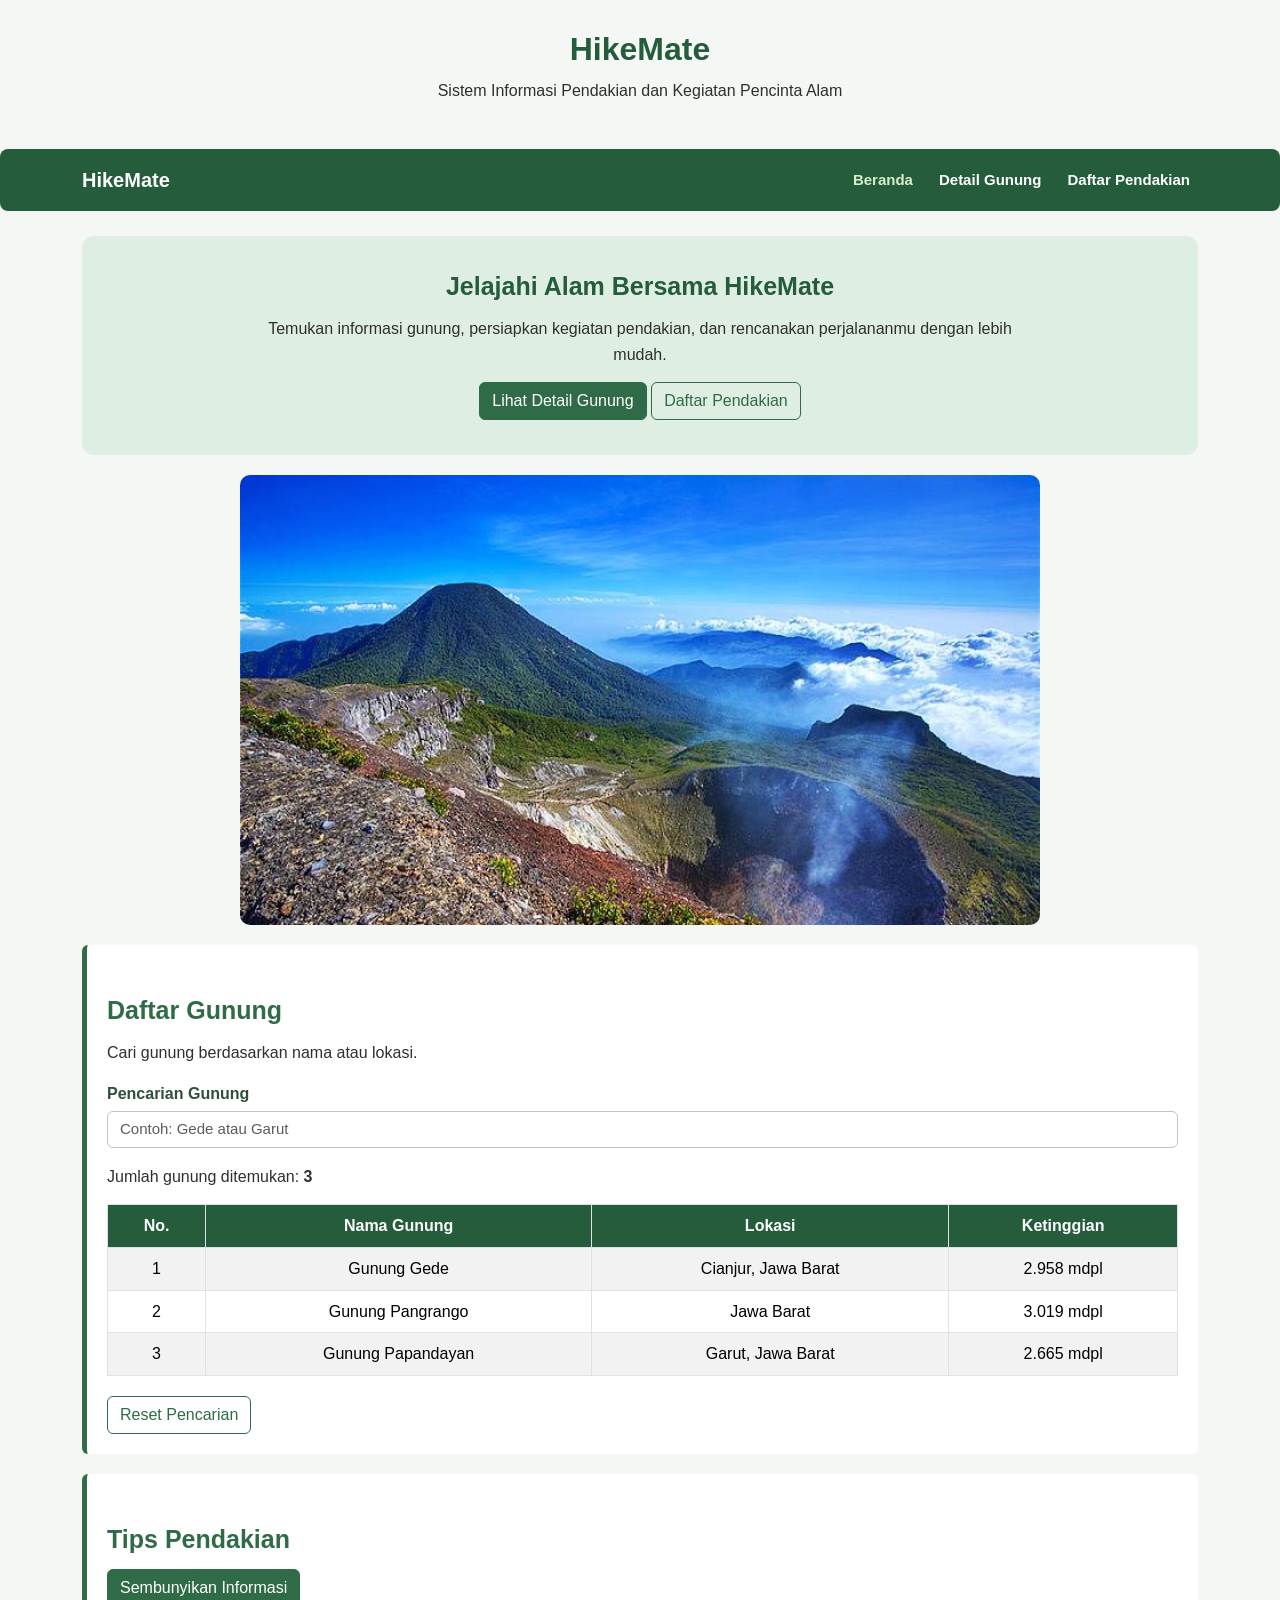
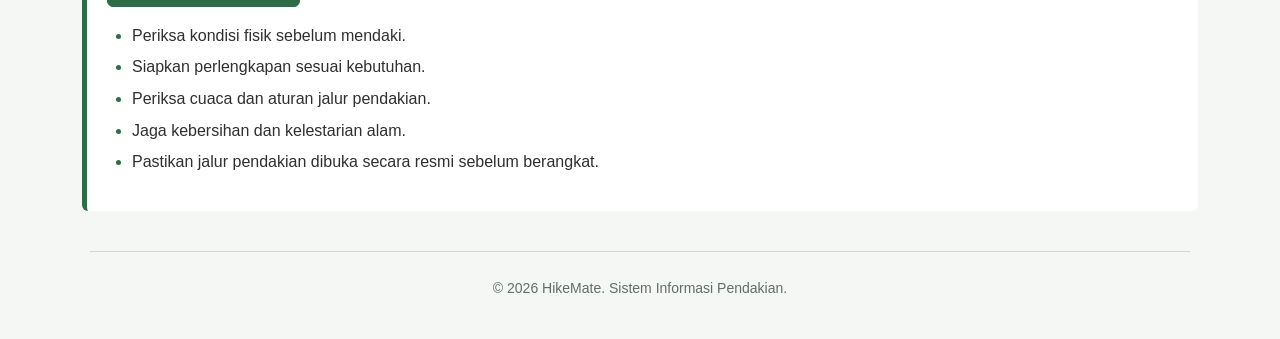
<file: index.html>
<!DOCTYPE html>
<html lang="id">
<head>
    <meta charset="UTF-8">
    <meta name="viewport" content="width=device-width, initial-scale=1.0">
    <title>HikeMate - Beranda</title>

    <link href="https://cdn.jsdelivr.net/npm/bootstrap@5.3.3/dist/css/bootstrap.min.css" rel="stylesheet">
    <link rel="stylesheet" href="style.css">
</head>
<body>
    <header>
        <h1>HikeMate</h1>
        <p>Sistem Informasi Pendakian dan Kegiatan Pencinta Alam</p>
    </header>

    <nav class="navbar navbar-expand-lg navbar-dark">
        <div class="container">
            <a class="navbar-brand fw-bold" href="index.html">HikeMate</a>
            <button class="navbar-toggler" type="button"
                data-bs-toggle="collapse" data-bs-target="#navbarHikeMate"
                aria-controls="navbarHikeMate" aria-expanded="false"
                aria-label="Buka navigasi">
                <span class="navbar-toggler-icon"></span>
            </button>

            <div class="collapse navbar-collapse" id="navbarHikeMate">
                <ul class="navbar-nav ms-auto">
                    <li class="nav-item"><a class="nav-link active" href="index.html">Beranda</a></li>
                    <li class="nav-item"><a class="nav-link" href="detail-gunung.html">Detail Gunung</a></li>
                    <li class="nav-item"><a class="nav-link" href="daftar-pendakian.html">Daftar Pendakian</a></li>
                </ul>
            </div>
        </div>
    </nav>

    <main class="container">
        <section class="hero">
            <h2>Jelajahi Alam Bersama HikeMate</h2>
            <p>
                Temukan informasi gunung, persiapkan kegiatan pendakian,
                dan rencanakan perjalananmu dengan lebih mudah.
            </p>
            <a href="detail-gunung.html" class="btn btn-success">Lihat Detail Gunung</a>
            <a href="daftar-pendakian.html" class="btn btn-outline-success">Daftar Pendakian</a>
        </section>

        <section class="mountain-image">
            <img src="image/gunung-gede.jpg" alt="Pemandangan Gunung Gede">
        </section>

        <section class="info-box">
            <h2>Daftar Gunung</h2>
            <p>Cari gunung berdasarkan nama atau lokasi.</p>

            <div class="mb-3">
                <label for="cariGunung" class="form-label">Pencarian Gunung</label>
                <input type="search" id="cariGunung" class="form-control"
                    placeholder="Contoh: Gede atau Garut">
            </div>

            <p>Jumlah gunung ditemukan: <strong id="jumlahGunung">0</strong></p>

            <div class="table-responsive">
                <table class="table table-bordered table-striped align-middle">
                    <thead>
                        <tr>
                            <th>No.</th>
                            <th>Nama Gunung</th>
                            <th>Lokasi</th>
                            <th>Ketinggian</th>
                        </tr>
                    </thead>
                    <tbody id="daftarGunung">
                        <tr>
                            <td colspan="4" class="text-center">Memuat data...</td>
                        </tr>
                    </tbody>
                </table>
            </div>

            <button type="button" id="resetCari" class="btn btn-outline-success">
                Reset Pencarian
            </button>
        </section>

        <section class="info-box">
            <h2>Tips Pendakian</h2>
            <button type="button" id="tombolInfo" class="btn btn-success mb-3"
                aria-controls="panelInfo" aria-expanded="true">
                Sembunyikan Informasi
            </button>

            <div id="panelInfo">
                <ul>
                    <li>Periksa kondisi fisik sebelum mendaki.</li>
                    <li>Siapkan perlengkapan sesuai kebutuhan.</li>
                    <li>Periksa cuaca dan aturan jalur pendakian.</li>
                    <li>Jaga kebersihan dan kelestarian alam.</li>
                    <li>Pastikan jalur pendakian dibuka secara resmi sebelum berangkat.</li>
                </ul>
            </div>
        </section>
    </main>

    <footer>
        <p>&copy; 2026 HikeMate. Sistem Informasi Pendakian.</p>
    </footer>

    <script src="https://code.jquery.com/jquery-3.7.1.min.js"></script>
    <script src="https://cdn.jsdelivr.net/npm/bootstrap@5.3.3/dist/js/bootstrap.bundle.min.js"></script>
    <script src="script.js"></script>
</body>
</html>
</file>
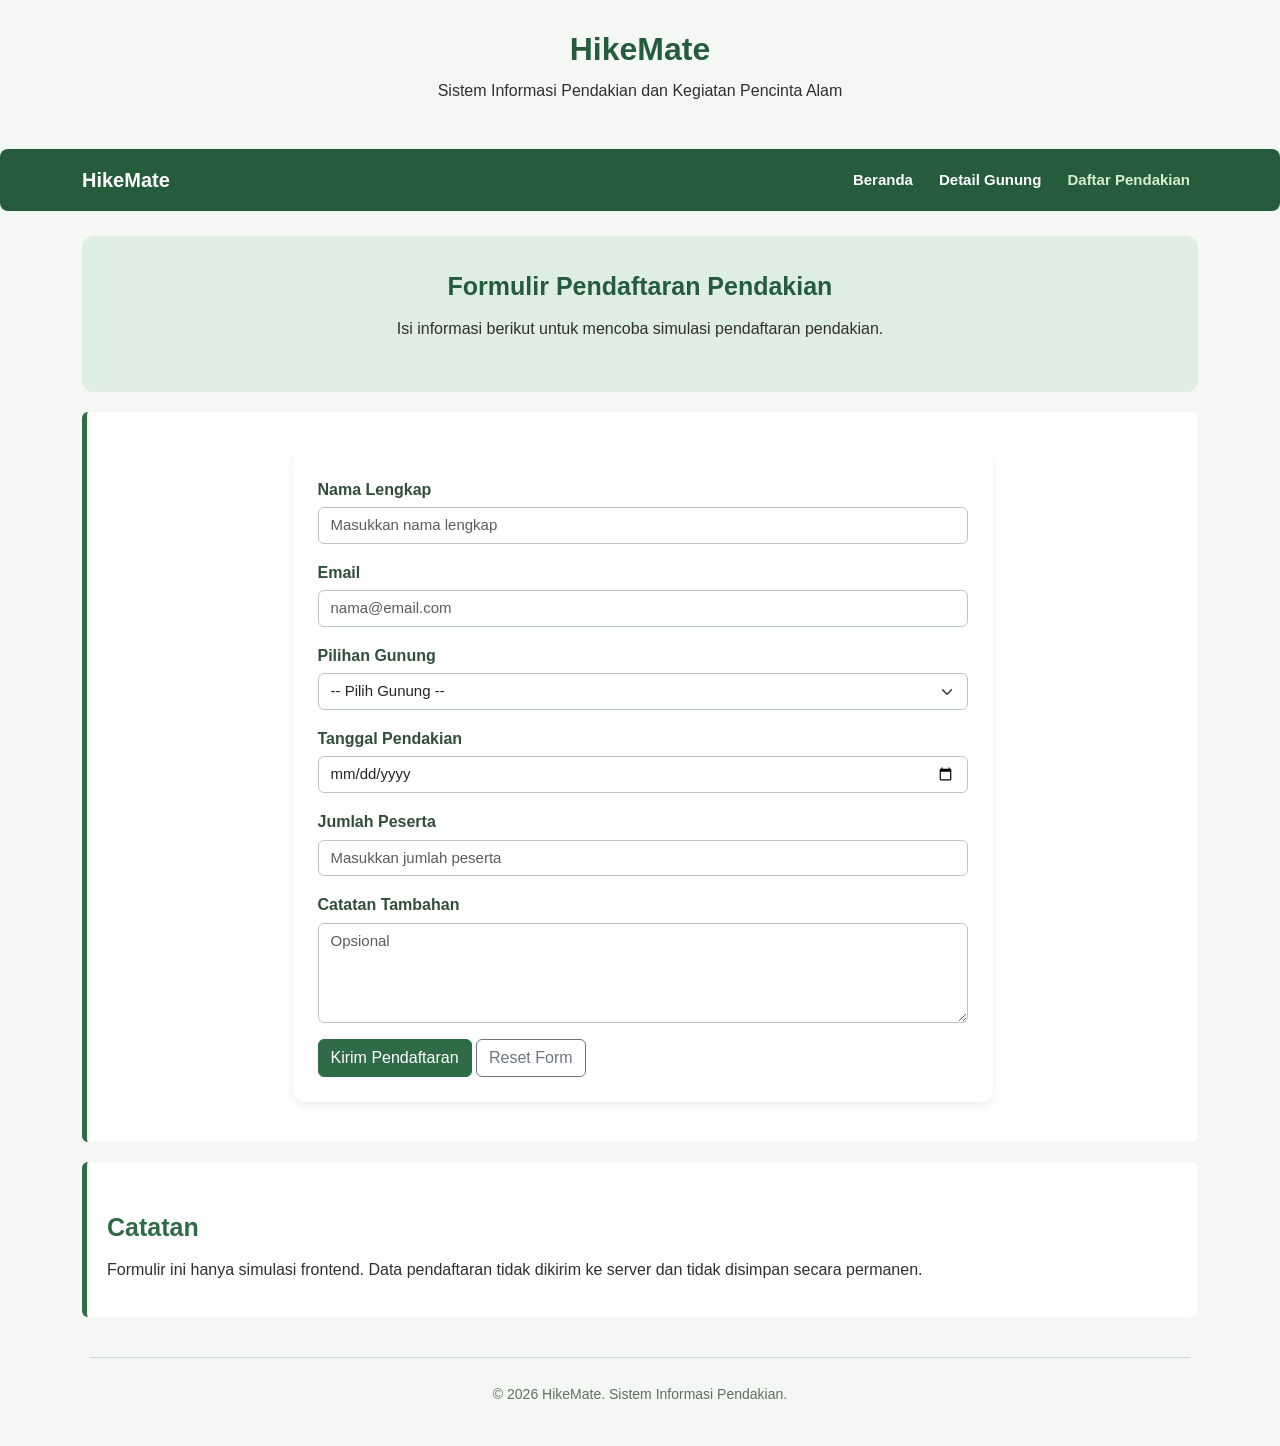
<file: daftar-pendakian.html>
<!DOCTYPE html>
<html lang="id">
<head>
    <meta charset="UTF-8">
    <meta name="viewport" content="width=device-width, initial-scale=1.0">
    <title>Daftar Pendakian - HikeMate</title>

    <link href="https://cdn.jsdelivr.net/npm/bootstrap@5.3.3/dist/css/bootstrap.min.css" rel="stylesheet">
    <link rel="stylesheet" href="style.css">
</head>
<body>
    <header>
        <h1>HikeMate</h1>
        <p>Sistem Informasi Pendakian dan Kegiatan Pencinta Alam</p>
    </header>

    <nav class="navbar navbar-expand-lg navbar-dark">
        <div class="container">
            <a class="navbar-brand fw-bold" href="index.html">HikeMate</a>
            <button class="navbar-toggler" type="button"
                data-bs-toggle="collapse" data-bs-target="#navbarHikeMate"
                aria-controls="navbarHikeMate" aria-expanded="false"
                aria-label="Buka navigasi">
                <span class="navbar-toggler-icon"></span>
            </button>

            <div class="collapse navbar-collapse" id="navbarHikeMate">
                <ul class="navbar-nav ms-auto">
                    <li class="nav-item"><a class="nav-link" href="index.html">Beranda</a></li>
                    <li class="nav-item"><a class="nav-link" href="detail-gunung.html">Detail Gunung</a></li>
                    <li class="nav-item"><a class="nav-link active" href="daftar-pendakian.html">Daftar Pendakian</a></li>
                </ul>
            </div>
        </div>
    </nav>

    <main class="container">
        <section class="hero">
            <h2>Formulir Pendaftaran Pendakian</h2>
            <p>Isi informasi berikut untuk mencoba simulasi pendaftaran pendakian.</p>
        </section>

        <section class="info-box">
            <form id="formPendakian" novalidate>
                <div class="mb-3">
                    <label for="namaPendaki" class="form-label">Nama Lengkap</label>
                    <input type="text" id="namaPendaki" name="nama"
                        class="form-control" placeholder="Masukkan nama lengkap" required>
                </div>

                <div class="mb-3">
                    <label for="emailPendaki" class="form-label">Email</label>
                    <input type="email" id="emailPendaki" name="email"
                        class="form-control" placeholder="nama@email.com" required>
                </div>

                <div class="mb-3">
                    <label for="pilihanGunung" class="form-label">Pilihan Gunung</label>
                    <select id="pilihanGunung" name="gunung" class="form-select" required>
                        <option value="">-- Pilih Gunung --</option>
                        <option value="Gunung Gede">Gunung Gede</option>
                        <option value="Gunung Pangrango">Gunung Pangrango</option>
                        <option value="Gunung Papandayan">Gunung Papandayan</option>
                    </select>
                </div>

                <div class="mb-3">
                    <label for="tanggalPendakian" class="form-label">Tanggal Pendakian</label>
                    <input type="date" id="tanggalPendakian" name="tanggal"
                        class="form-control" required>
                </div>

                <div class="mb-3">
                    <label for="jumlahPeserta" class="form-label">Jumlah Peserta</label>
                    <input type="number" id="jumlahPeserta" name="jumlah"
                        class="form-control" min="1" step="1"
                        placeholder="Masukkan jumlah peserta" required>
                </div>

                <div class="mb-3">
                    <label for="catatan" class="form-label">Catatan Tambahan</label>
                    <textarea id="catatan" name="catatan" class="form-control"
                        rows="3" placeholder="Opsional"></textarea>
                </div>

                <button type="submit" class="btn btn-success">Kirim Pendaftaran</button>
                <button type="reset" id="tombolResetForm" class="btn btn-outline-secondary">Reset Form</button>

                <div id="pesanPendaftaran" class="alert mt-3"
                    role="status" aria-live="polite" style="display: none;"></div>
            </form>
        </section>

        <section class="info-box">
            <h2>Catatan</h2>
            <p>Formulir ini hanya simulasi frontend. Data pendaftaran tidak dikirim ke server dan tidak disimpan secara permanen.</p>
        </section>
    </main>

    <footer>
        <p>&copy; 2026 HikeMate. Sistem Informasi Pendakian.</p>
    </footer>

    <script src="https://code.jquery.com/jquery-3.7.1.min.js"></script>
    <script src="https://cdn.jsdelivr.net/npm/bootstrap@5.3.3/dist/js/bootstrap.bundle.min.js"></script>
    <script src="script.js"></script>
</body>
</html>
</file>
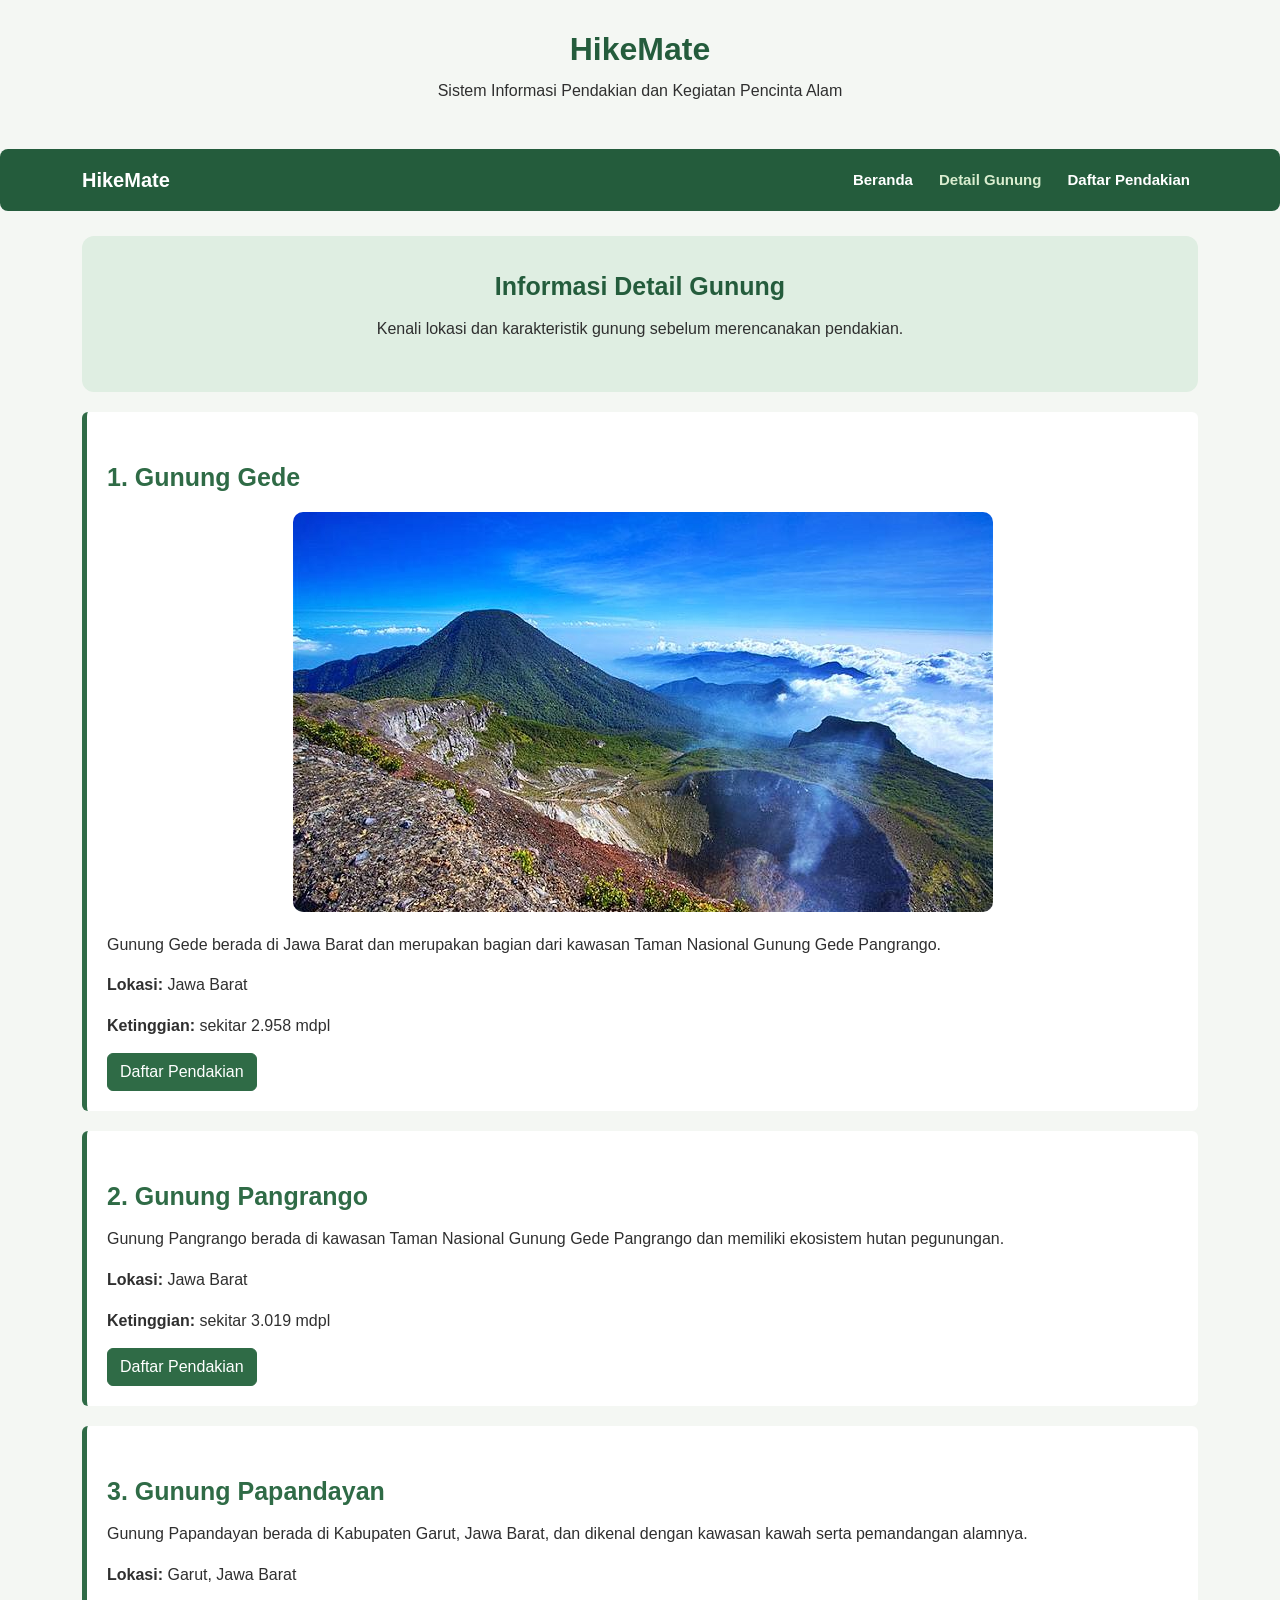
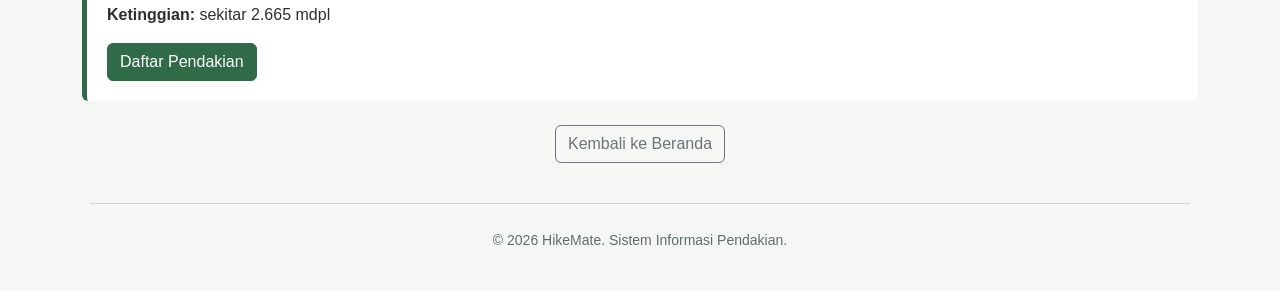
<file: detail-gunung.html>
<!DOCTYPE html>
<html lang="id">
<head>
    <meta charset="UTF-8">
    <meta name="viewport" content="width=device-width, initial-scale=1.0">
    <title>Detail Gunung - HikeMate</title>

    <link href="https://cdn.jsdelivr.net/npm/bootstrap@5.3.3/dist/css/bootstrap.min.css" rel="stylesheet">
    <link rel="stylesheet" href="style.css">
</head>
<body>
    <header>
        <h1>HikeMate</h1>
        <p>Sistem Informasi Pendakian dan Kegiatan Pencinta Alam</p>
    </header>

    <nav class="navbar navbar-expand-lg navbar-dark">
        <div class="container">
            <a class="navbar-brand fw-bold" href="index.html">HikeMate</a>
            <button class="navbar-toggler" type="button"
                data-bs-toggle="collapse" data-bs-target="#navbarHikeMate"
                aria-controls="navbarHikeMate" aria-expanded="false"
                aria-label="Buka navigasi">
                <span class="navbar-toggler-icon"></span>
            </button>

            <div class="collapse navbar-collapse" id="navbarHikeMate">
                <ul class="navbar-nav ms-auto">
                    <li class="nav-item"><a class="nav-link" href="index.html">Beranda</a></li>
                    <li class="nav-item"><a class="nav-link active" href="detail-gunung.html">Detail Gunung</a></li>
                    <li class="nav-item"><a class="nav-link" href="daftar-pendakian.html">Daftar Pendakian</a></li>
                </ul>
            </div>
        </div>
    </nav>

    <main class="container">
        <section class="hero">
            <h2>Informasi Detail Gunung</h2>
            <p>Kenali lokasi dan karakteristik gunung sebelum merencanakan pendakian.</p>
        </section>

        <section class="info-box">
            <h2>1. Gunung Gede</h2>
            <img src="image/gunung-gede.jpg" alt="Pemandangan Gunung Gede" class="detail-image">
            <p>Gunung Gede berada di Jawa Barat dan merupakan bagian dari kawasan Taman Nasional Gunung Gede Pangrango.</p>
            <p><strong>Lokasi:</strong> Jawa Barat</p>
            <p><strong>Ketinggian:</strong> sekitar 2.958 mdpl</p>
            <a href="daftar-pendakian.html" class="btn btn-success">Daftar Pendakian</a>
        </section>

        <section class="info-box">
            <h2>2. Gunung Pangrango</h2>
            <p>Gunung Pangrango berada di kawasan Taman Nasional Gunung Gede Pangrango dan memiliki ekosistem hutan pegunungan.</p>
            <p><strong>Lokasi:</strong> Jawa Barat</p>
            <p><strong>Ketinggian:</strong> sekitar 3.019 mdpl</p>
            <a href="daftar-pendakian.html" class="btn btn-success">Daftar Pendakian</a>
        </section>

        <section class="info-box">
            <h2>3. Gunung Papandayan</h2>
            <p>Gunung Papandayan berada di Kabupaten Garut, Jawa Barat, dan dikenal dengan kawasan kawah serta pemandangan alamnya.</p>
            <p><strong>Lokasi:</strong> Garut, Jawa Barat</p>
            <p><strong>Ketinggian:</strong> sekitar 2.665 mdpl</p>
            <a href="daftar-pendakian.html" class="btn btn-success">Daftar Pendakian</a>
        </section>

        <div class="text-center my-4">
            <a href="index.html" class="btn btn-outline-secondary">Kembali ke Beranda</a>
        </div>
    </main>

    <footer>
        <p>&copy; 2026 HikeMate. Sistem Informasi Pendakian.</p>
    </footer>

    <script src="https://code.jquery.com/jquery-3.7.1.min.js"></script>
    <script src="https://cdn.jsdelivr.net/npm/bootstrap@5.3.3/dist/js/bootstrap.bundle.min.js"></script>
    <script src="script.js"></script>
</body>
</html>
</file>
<file: style.css>
/* =========================================
   HIKEMATE - TUGAS 5
   JavaScript, jQuery, Bootstrap 5
   ========================================= */

/* RESET DAN DASAR */
* {
    box-sizing: border-box;
}

body {
    margin: 0;
    padding: 0;
    font-family: Arial, Helvetica, sans-serif;
    font-size: 16px;
    line-height: 1.6;
    color: #2f2f2f;
    background-color: #f4f7f3;
}

header,
main,
footer {
    max-width: 1100px;
    margin-left: auto;
    margin-right: auto;
}

/* HEADER */
header {
    padding: 20px;
    text-align: center;
}

header h1 {
    margin: 10px 0;
    font-size: 32px;
    font-weight: 700;
    color: #245c3c;
}

header p {
    margin-bottom: 10px;
}

/* JUDUL DAN PARAGRAF */
h1 {
    font-size: 32px;
    color: #245c3c;
}

h2 {
    margin-top: 30px;
    margin-bottom: 15px;
    font-size: 25px;
    font-weight: 700;
    color: #2f6b46;
}

h3 {
    font-size: 20px;
    color: #3d5f48;
}

p {
    margin-bottom: 15px;
}

/* NAVBAR BOOTSTRAP */
nav.navbar {
    max-width: 100%;
    margin: 15px 0 25px;
    padding: 10px 0;
    background-color: #245c3c;
    border-radius: 8px;
}

nav.navbar .navbar-brand {
    color: #ffffff;
    font-size: 20px;
    font-weight: 700;
}

nav.navbar .navbar-brand:hover {
    color: #d9edcf;
}

nav.navbar .navbar-nav {
    gap: 10px;
    list-style: none;
}

nav.navbar .nav-link {
    padding: 8px 12px;
    color: #ffffff;
    font-size: 15px;
    font-weight: 600;
}

nav.navbar .nav-link:hover,
nav.navbar .nav-link:focus,
nav.navbar .nav-link.active {
    color: #d9edcf;
}

nav.navbar .navbar-toggler {
    border-color: rgba(255, 255, 255, 0.6);
}

nav.navbar .navbar-toggler:focus {
    box-shadow: 0 0 0 3px rgba(217, 237, 207, 0.35);
}

/* LINK */
a {
    color: #286b45;
}

a:hover {
    color: #173f29;
}

/* GAMBAR */
img {
    display: block;
    max-width: 100%;
    height: auto;
    margin: 20px auto;
    border-radius: 10px;
}

.mountain-image {
    margin: 20px 0;
    text-align: center;
}

.mountain-image img {
    width: 100%;
    max-width: 800px;
    max-height: 450px;
    object-fit: cover;
}

.detail-image {
    width: 100%;
    max-width: 700px;
    max-height: 400px;
    object-fit: cover;
}

/* HERO */
.hero {
    margin: 20px 0;
    padding: 35px;
    border-radius: 12px;
    background-color: #dfeee2;
    text-align: center;
}

.hero h2 {
    margin-top: 0;
    color: #245c3c;
}

.hero p {
    max-width: 750px;
    margin-left: auto;
    margin-right: auto;
}

/* KOTAK INFORMASI */
.info-box {
    margin: 20px 0;
    padding: 20px;
    background-color: #ffffff;
    border-left: 5px solid #2f6b46;
    border-radius: 6px;
}

.info-label {
    font-weight: 700;
    color: #245c3c;
}

/* TABEL */
.table-responsive {
    width: 100%;
    overflow-x: auto;
    -webkit-overflow-scrolling: touch;
}

.table {
    margin-bottom: 20px;
    vertical-align: middle;
}

.table thead th {
    color: #ffffff;
    background-color: #245c3c;
    text-align: center;
}

.table td {
    text-align: center;
}

.table-success {
    --bs-table-bg: #dfeee2;
    --bs-table-color: #245c3c;
    --bs-table-border-color: #cfd8d1;
}

/* LIST */
main ul,
main ol {
    padding-left: 25px;
}

main li {
    margin-bottom: 6px;
}

main li::marker {
    color: #2f6b46;
}

nav.navbar ul {
    padding-left: 0;
    margin-bottom: 0;
}

nav.navbar li {
    margin-bottom: 0;
}

/* FORMULIR */
#formPendakian {
    max-width: 700px;
    margin: 20px auto;
    padding: 25px;
    background-color: #ffffff;
    border-radius: 12px;
    box-shadow: 0 3px 10px rgba(0, 0, 0, 0.08);
}

.form-label {
    margin-bottom: 5px;
    font-weight: 600;
    color: #2f4f3b;
}

.form-control,
.form-select {
    font-family: inherit;
    font-size: 15px;
    border-color: #b8c8bc;
}

.form-control:focus,
.form-select:focus {
    border-color: #7caf8c;
    box-shadow: 0 0 0 0.2rem rgba(47, 107, 70, 0.15);
}

textarea.form-control {
    min-height: 100px;
    resize: vertical;
}

/* TOMBOL */
.btn-success {
    --bs-btn-bg: #2f6b46;
    --bs-btn-border-color: #2f6b46;
    --bs-btn-hover-bg: #1f4c31;
    --bs-btn-hover-border-color: #1f4c31;
    --bs-btn-active-bg: #173f29;
    --bs-btn-active-border-color: #173f29;
}

.btn-outline-success {
    --bs-btn-color: #2f6b46;
    --bs-btn-border-color: #2f6b46;
    --bs-btn-hover-bg: #2f6b46;
    --bs-btn-hover-border-color: #2f6b46;
}

/* NOTIFIKASI */
#pesanPendaftaran {
    margin-top: 20px;
    overflow-wrap: anywhere;
}

/* FOOTER */
footer {
    margin-top: 40px;
    padding: 25px 10px;
    border-top: 1px solid #ccd8ce;
    color: #607064;
    font-size: 14px;
    text-align: center;
}

/* RESPONSIVE TABLET */
@media (max-width: 768px) {
    body {
        font-size: 15px;
    }

    header {
        padding: 15px 10px;
    }

    header h1,
    h1 {
        font-size: 27px;
    }

    h2 {
        font-size: 22px;
    }

    nav.navbar {
        padding: 10px 12px;
    }

    nav.navbar .navbar-nav {
        gap: 0;
        padding-top: 10px;
    }

    nav.navbar .nav-link {
        display: block;
        padding: 10px 12px;
    }

    .hero {
        padding: 25px 15px;
    }

    .info-box {
        padding: 15px;
    }

    #formPendakian {
        padding: 20px;
    }

    .mountain-image img {
        max-height: 350px;
    }
}

/* RESPONSIVE MOBILE */
@media (max-width: 576px) {
    body {
        font-size: 14px;
    }

    header {
        padding: 12px 10px;
    }

    header h1,
    h1 {
        font-size: 24px;
    }

    h2 {
        font-size: 20px;
    }

    h3 {
        font-size: 18px;
    }

    nav.navbar {
        padding: 8px 10px;
        border-radius: 6px;
    }

    nav.navbar .navbar-brand {
        font-size: 18px;
    }

    nav.navbar .nav-link {
        font-size: 14px;
    }

    .hero {
        padding: 20px 10px;
    }

    .info-box {
        padding: 12px;
    }

    .table {
        font-size: 13px;
    }

    #formPendakian {
        padding: 15px;
    }

    .form-control,
    .form-select {
        font-size: 14px;
    }

    footer {
        padding: 20px 10px;
        font-size: 13px;
    }
}
</file>
